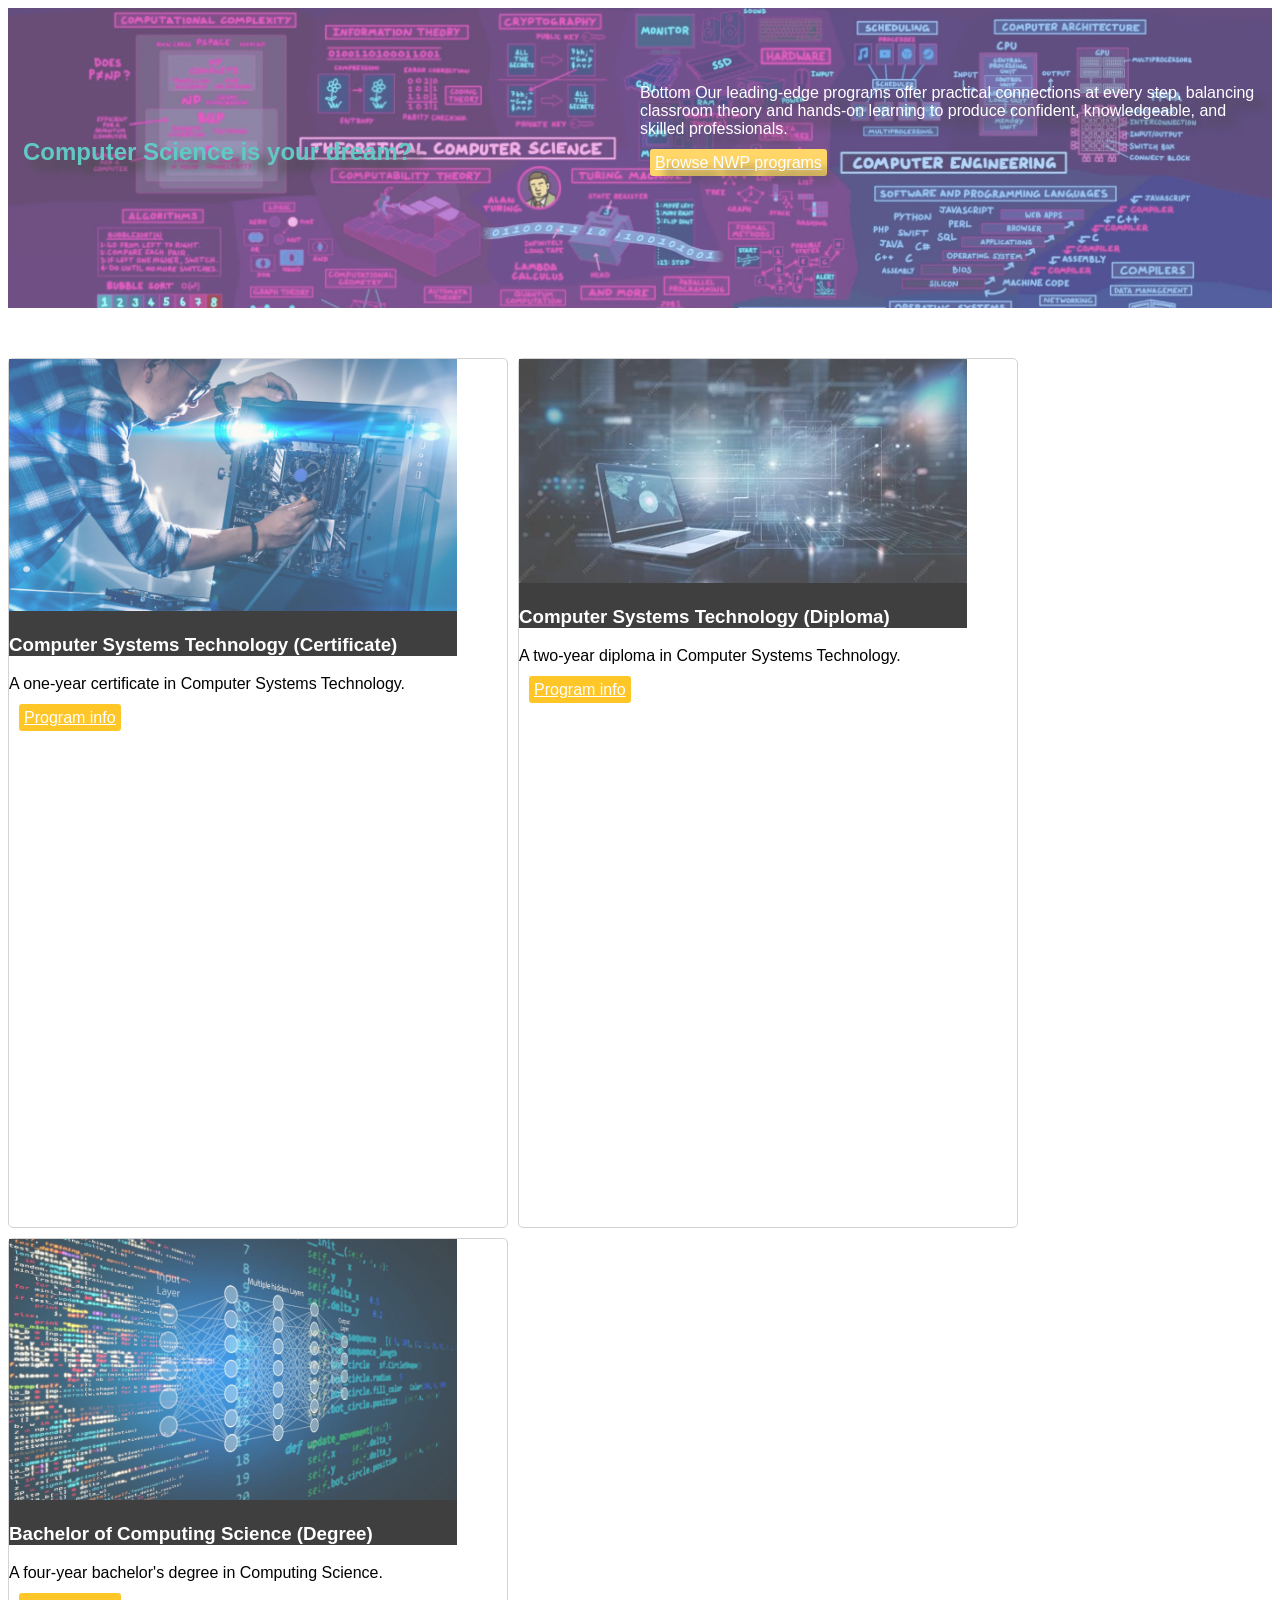
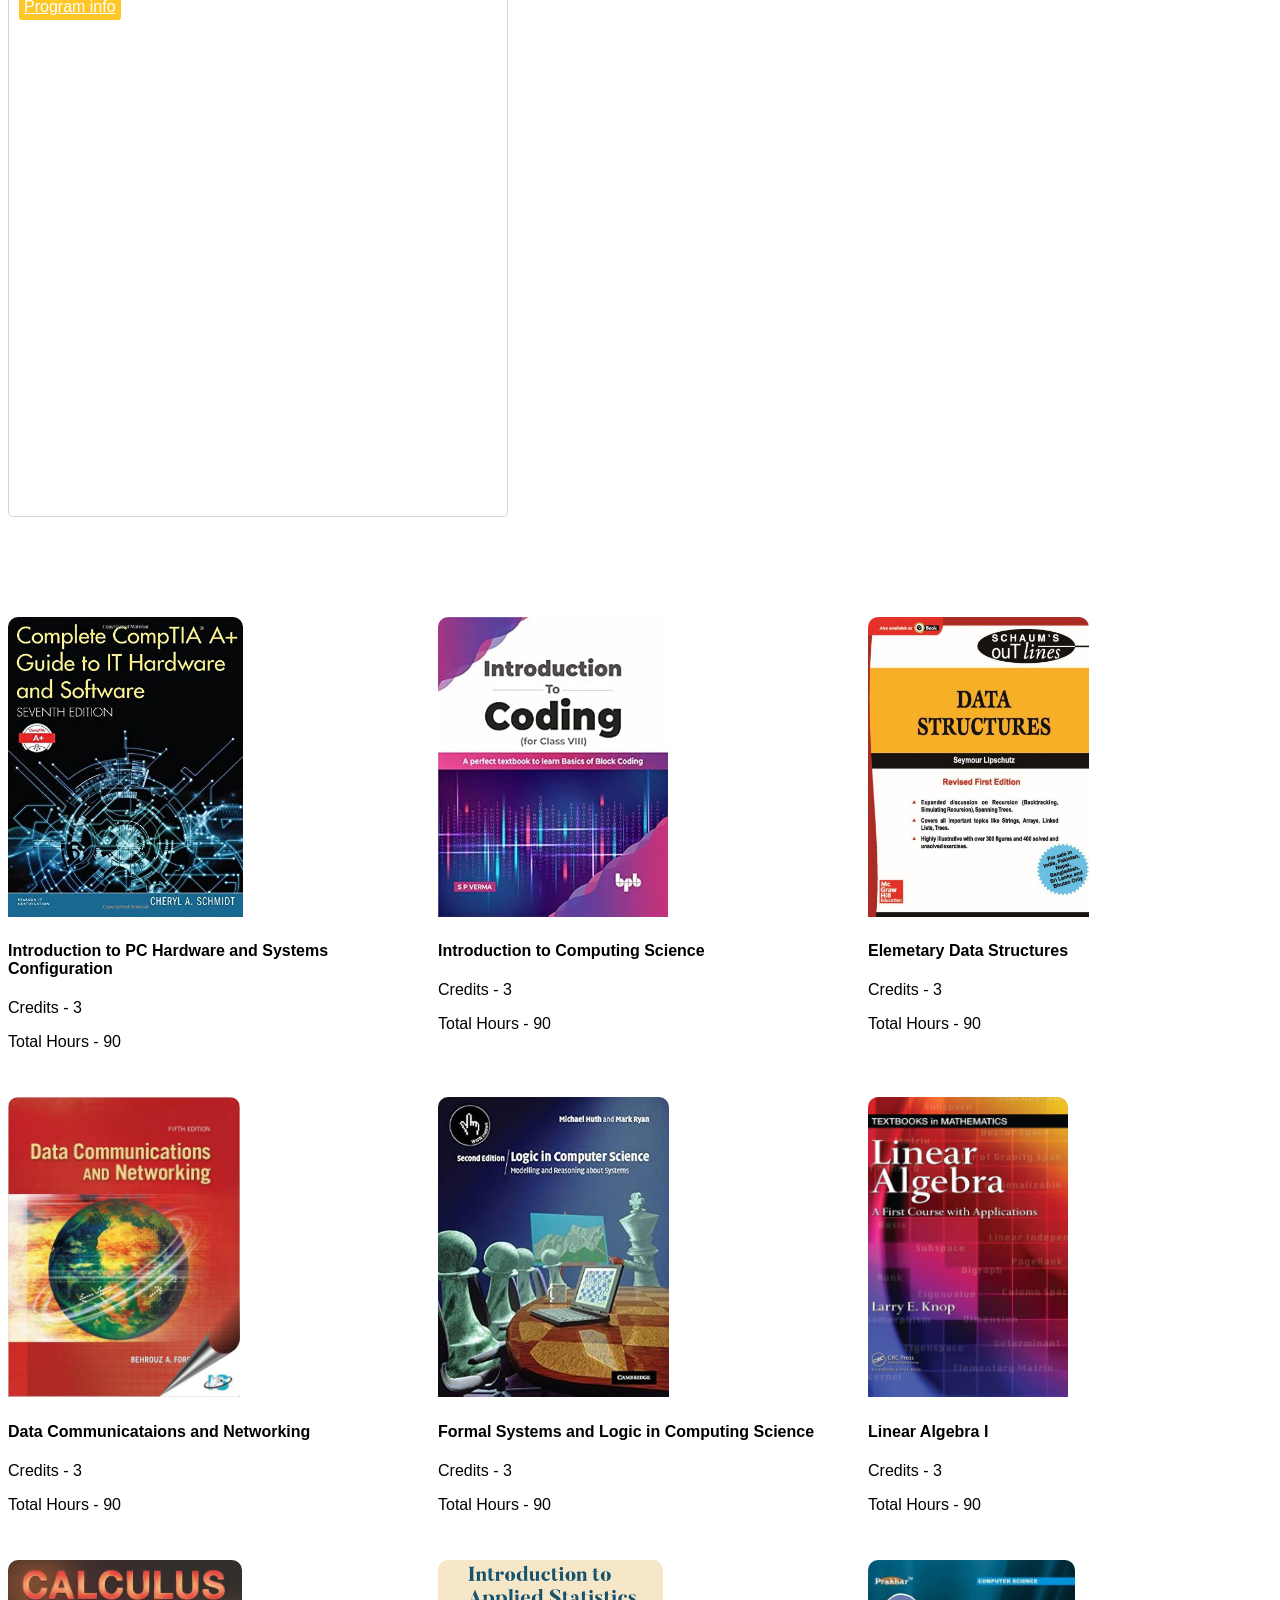
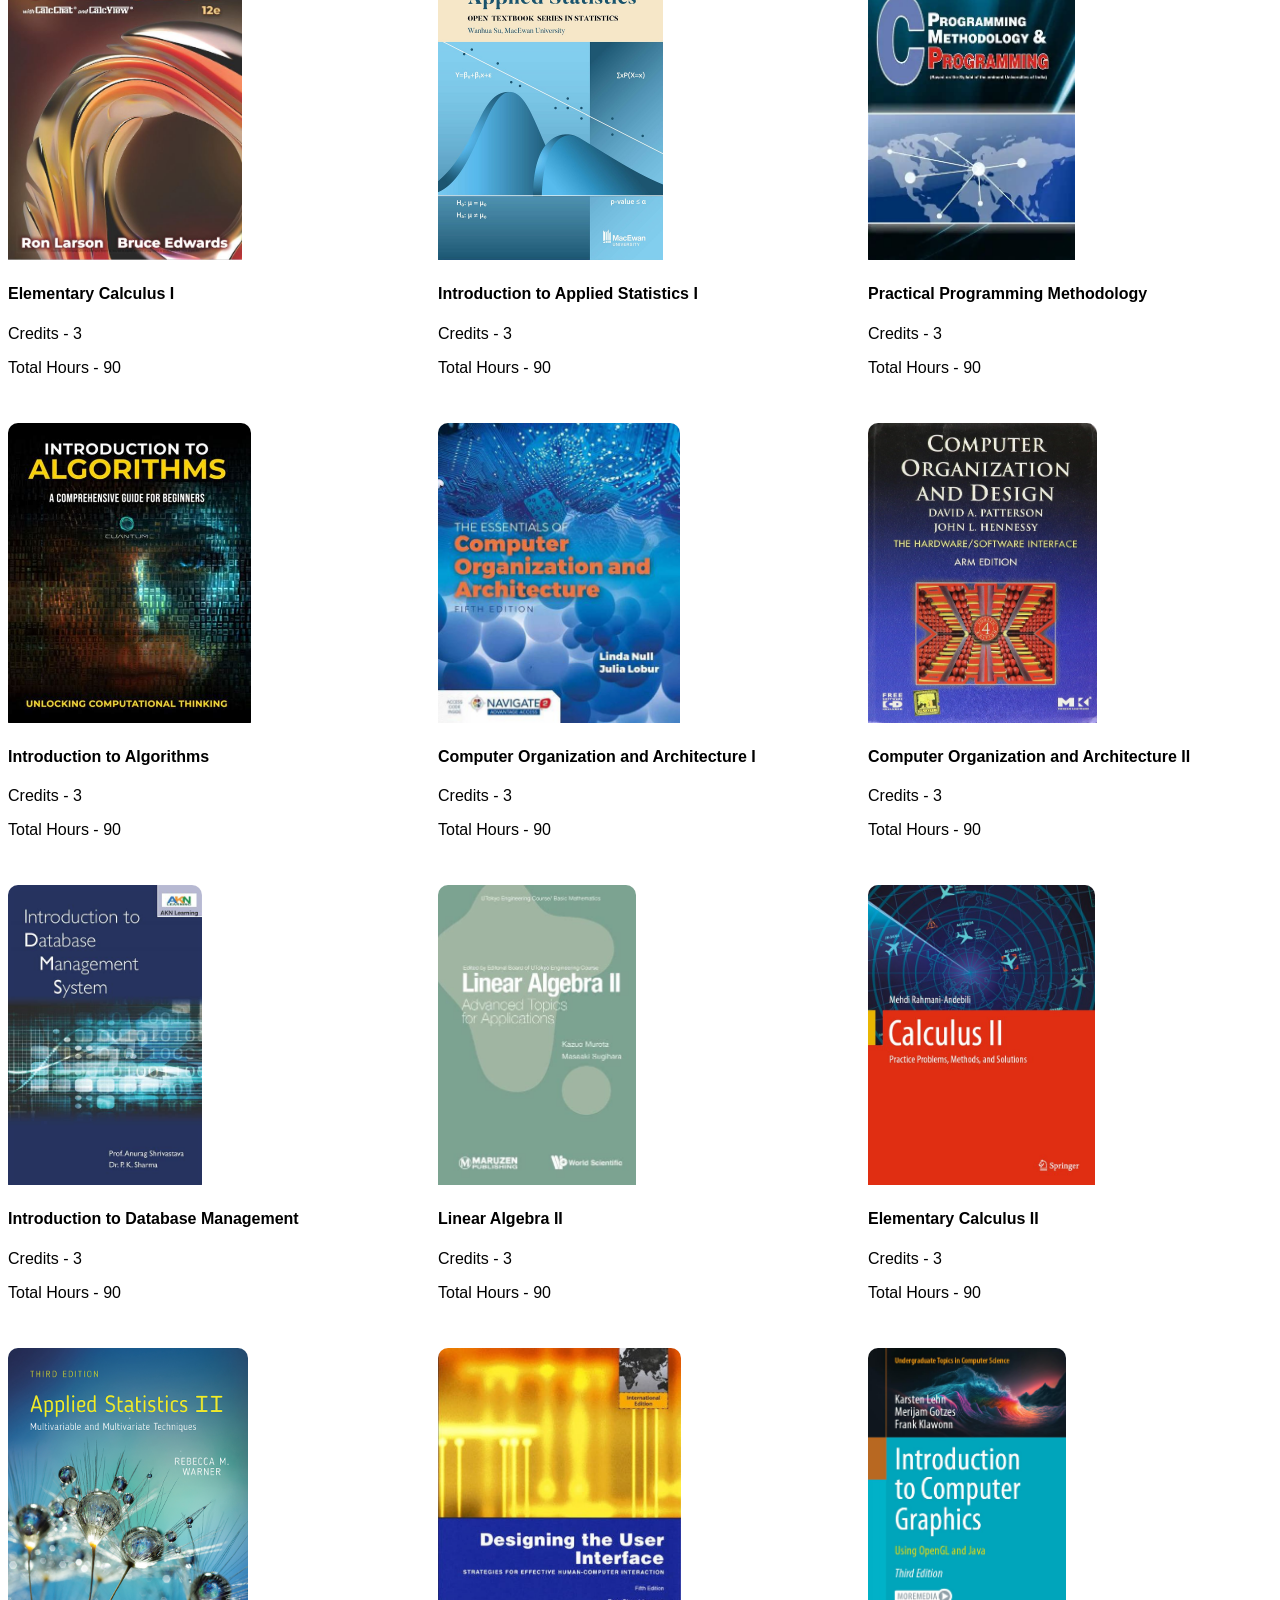
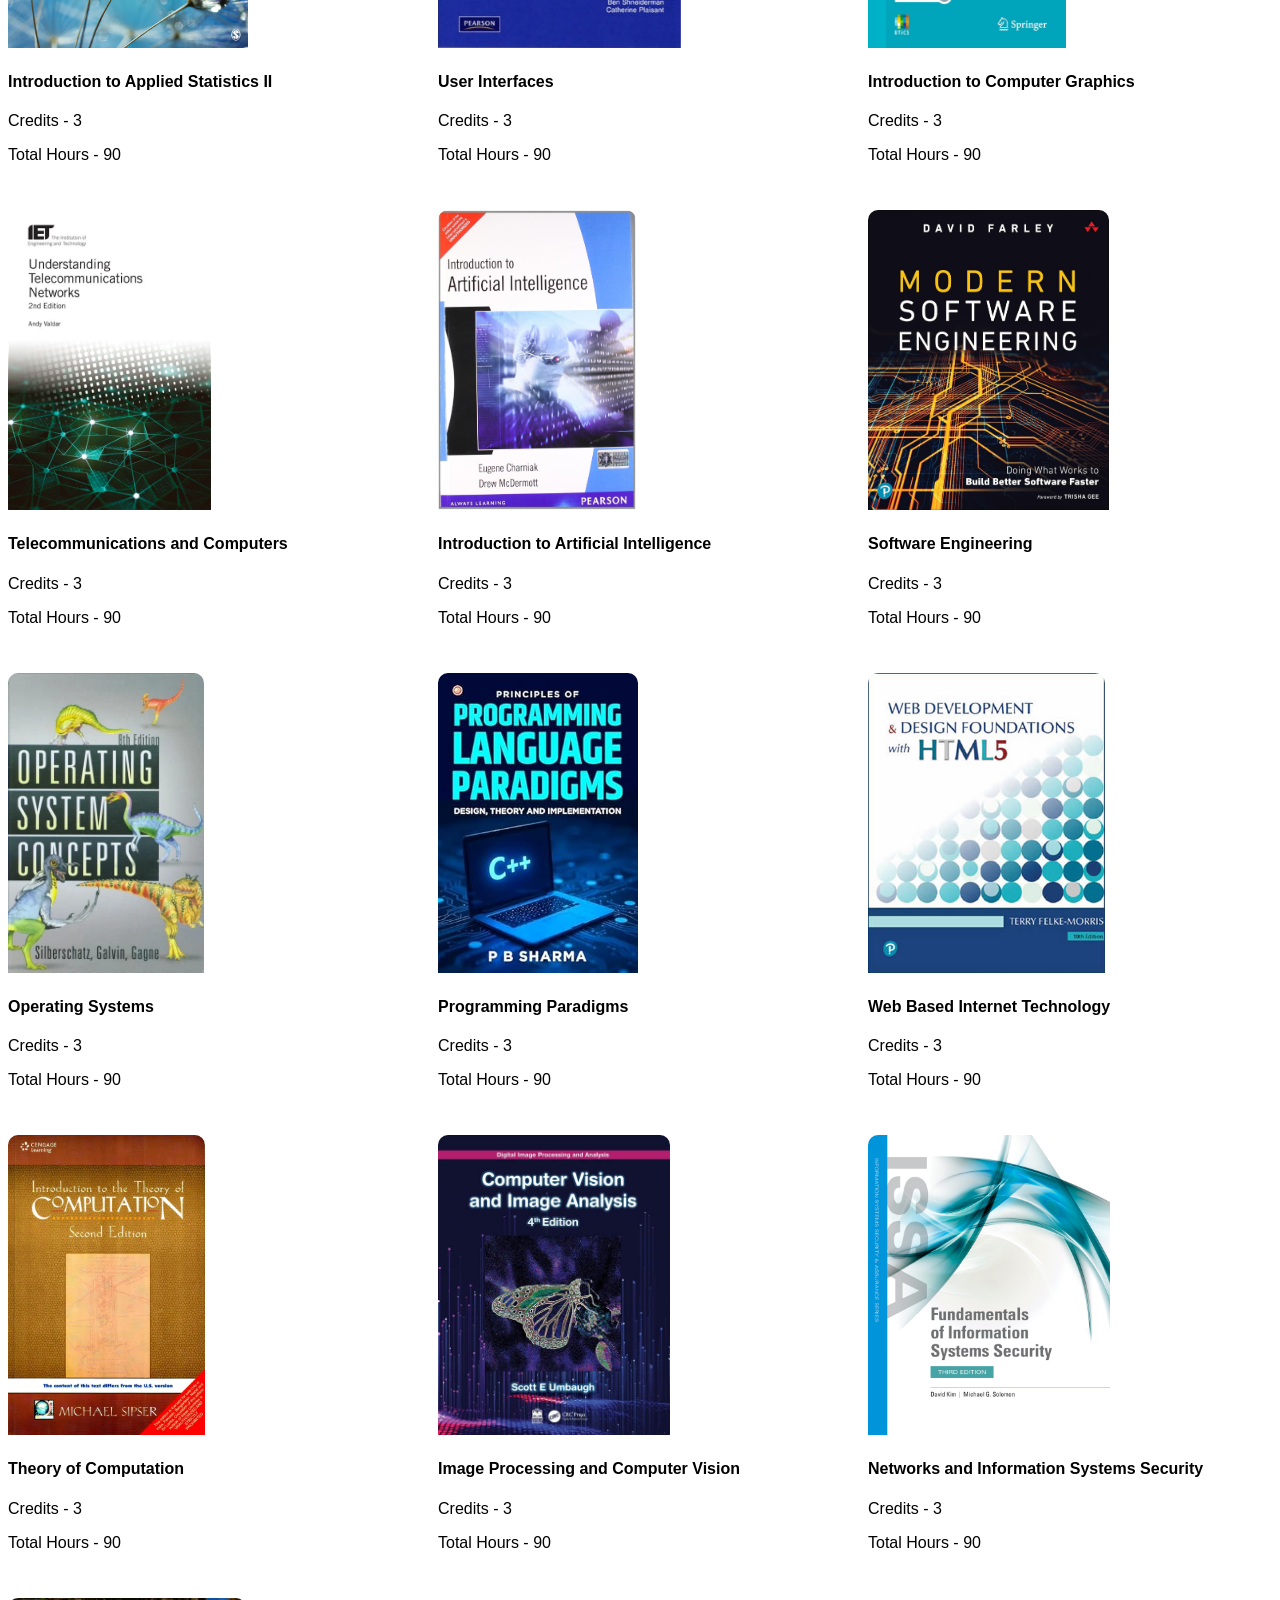
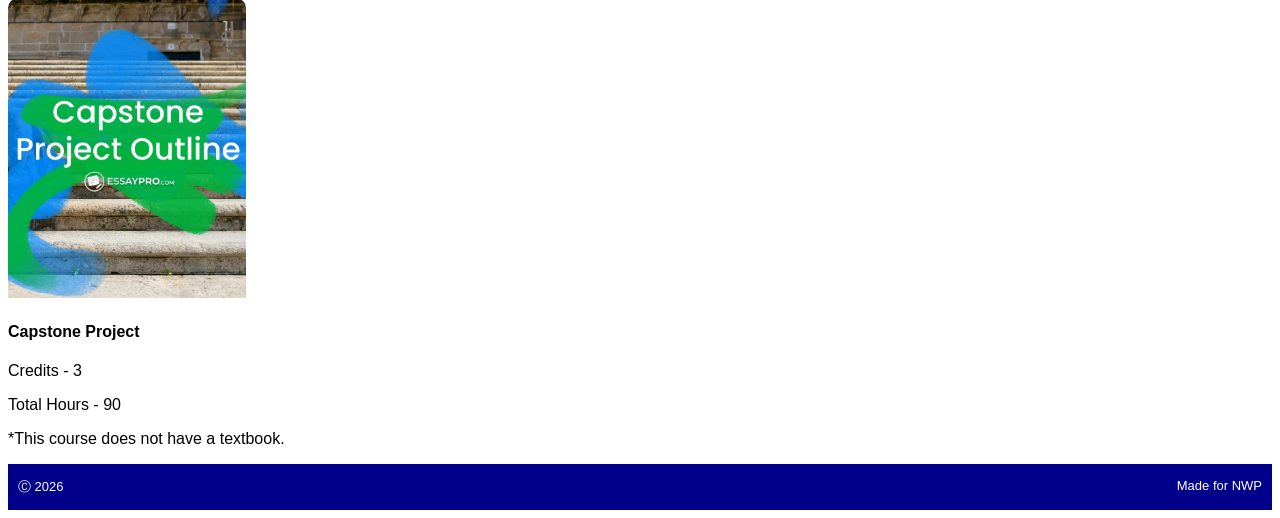
<file: index.html>
<!DOCTYPE html>
<html lang = "en">
    <head>
        <link rel = "stylesheet" type = "text/css" href = "styles/a5.css" />
        <title>Kevin's NWP Computer Science</title>
    </head>

    <body>
        <!-- Header -->
        <div class = "header">
            <!-- <img id = "img-head" src = "favicons/compsci.jpg"> -->
            <h2 class = "header-title">Computer Science is your dream?</h2>
            <div class = "header-text">
                <p>Bottom Our leading-edge programs offer practical connections at every step,
                    balancing classroom theory and hands-on learning to produce confident, knowledgeable, and skilled professionals.</p>
                <a href = "https://www.nwpolytech.ca/programs?program_area%5B4789%5D=4789&length=&sort_by=title">Browse NWP programs</a>
            </div>
        </div>

        <!-- List of NWP programs -->
        <div class = "programs">
            <div class = "program-child" id = "certificate">
                <div class = "program-name">
                    <img class = "program-img" id = "img-certificate" src = "favicons/certificate.jpg">
                    <h3>Computer Systems Technology (Certificate)</h3>
                </div>
                <p class = "program-description">A one-year certificate in Computer Systems Technology.</p>
                <a href = "https://www.nwpolytech.ca/program/computer-systems-technology-certificate">Program info</a>
            </div>

            <div class = "program-child" id = "diploma">
                <div class = "program-name">
                    <img class = "program-img" id = "img-diploma" src = "favicons/diploma.jpg">
                    <h3>Computer Systems Technology (Diploma)</h3>
                </div>
                <p class = "program-description">A two-year diploma in Computer Systems Technology.</p>
                <a href = "https://www.nwpolytech.ca/program/computer-systems-diploma">Program info</a>
            </div>

            <div class = "program-child" id = "degree">
                <div class = "program-name">
                    <img class = "program-img" id = "img-degree" src = "favicons/degree.jpg">
                    <h3>Bachelor of Computing Science (Degree)</h3>
                </div>
                <p class = "program-description">A four-year bachelor's degree in Computing Science.</p>
                <a href = "https://www.nwpolytech.ca/program/computing-science-degree">Program info</a>
            </div>
        </div>

        <!-- List of Computing Science courses -->
        <div class = "courses">
            <div class = one-course id = "cs2210">
                <img class = "textbook" id = "img-cs2210-text" src = "favicons/cs2210.jpg">
                <h4>Introduction to PC Hardware and Systems Configuration</h4>
                <p class = "credits">Credits - 3</p>
                <p class = "hours">Total Hours - 90</p>
            </div>

            <div class = one-course id = "cs1140">
                <img class = "textbook" id = "img-cs1140-text" src = "favicons/cs1140.jpg">
                <h4>Introduction to Computing Science</h4>
                <p class = "credits">Credits - 3</p>
                <p class = "hours">Total Hours - 90</p>

            </div>

            <div class = one-course id = "cs1150">
                <img class = "textbook" id = "img-cs1150-text" src = "favicons/cs1150.jpg">
                <h4>Elemetary Data Structures</h4>
                <p class = "credits">Credits - 3</p>
                <p class = "hours">Total Hours - 90</p>
            </div>
            
            <div class = one-course id = "cs2000">
                <img class = "textbook" id = "img-cs2000-text" src = "favicons/cs2000.jpg">
                <h4>Data Communicataions and Networking</h4>
                <p class = "credits">Credits - 3</p>
                <p class = "hours">Total Hours - 90</p>
            </div>

            <div class = one-course id = "cs2720">
                <img class = "textbook" id = "img-cs2720-text" src = "favicons/cs2720.jpg">
                <h4>Formal Systems and Logic in Computing Science</h4>
                <p class = "credits">Credits - 3</p>
                <p class = "hours">Total Hours - 90</p>
            </div>

            <div class = one-course id = "ma1200">
                <img class = "textbook" id = "img-ma1200-text" src = "favicons/ma1200.jpg">
                <h4>Linear Algebra I</h4>
                <p class = "credits">Credits - 3</p>
                <p class = "hours">Total Hours - 90</p>
            </div>

            <div class = one-course id = "ma1130">
                <img class = "textbook" id = "img-ma1130-text" src = "favicons/ma1130.jpg">
                <h4>Elementary Calculus I</h4>
                <p class = "credits">Credits - 3</p>
                <p class = "hours">Total Hours - 90</p>
            </div>

            <div class = one-course id = "st1510">
                <img class = "textbook" id = "img-st1510-text" src = "favicons/st1510.jpg">
                <h4>Introduction to Applied Statistics I</h4>
                <p class = "credits">Credits - 3</p>
                <p class = "hours">Total Hours - 90</p>
            </div>

            <div class = one-course id = "cs2010">
                <img class = "textbook" id = "img-cs2010-text" src = "favicons/cs2010.jpg">
                <h4>Practical Programming Methodology</h4>
                <p class = "credits">Credits - 3</p>
                <p class = "hours">Total Hours - 90</p>
            </div>

            <div class = one-course id = "cs2040">
                <img class = "textbook" id = "img-cs2040-text" src = "favicons/cs2040.jpg">
                <h4>Introduction to Algorithms</h4>
                <p class = "credits">Credits - 3</p>
                <p class = "hours">Total Hours - 90</p>
            </div>

            <div class = one-course id = "cs2290">
                <img class = "textbook" id = "img-cs2290-text" src = "favicons/cs2290.jpg">
                <h4>Computer Organization and Architecture I</h4>
                <p class = "credits">Credits - 3</p>
                <p class = "hours">Total Hours - 90</p>
            </div>

            <div class = one-course id = "cs3290">
                <img class = "textbook" id = "img-cs2010-text" src = "favicons/cs3290.jpg">
                <h4>Computer Organization and Architecture II</h4>
                <p class = "credits">Credits - 3</p>
                <p class = "hours">Total Hours - 90</p>
            </div>

            <div class = one-course id = "cs2910">
                <img class = "textbook" id = "img-cs2910-text" src = "favicons/cs2910.jpg">
                <h4>Introduction to Database Management</h4>
                <p class = "credits">Credits - 3</p>
                <p class = "hours">Total Hours - 90</p>
            </div>

            <div class = one-course id = "ma2250">
                <img class = "textbook" id = "img-ma2250-text" src = "favicons/ma2250.jpg">
                <h4>Linear Algebra II</h4>
                <p class = "credits">Credits - 3</p>
                <p class = "hours">Total Hours - 90</p>
            </div>

            <div class = one-course id = "ma1150">
                <img class = "textbook" id = "img-ma1150-text" src = "favicons/ma1150.jpg">
                <h4>Elementary Calculus II</h4>
                <p class = "credits">Credits - 3</p>
                <p class = "hours">Total Hours - 90</p>
            </div>

            <div class = one-course id = "st25250">
                <img class = "textbook" id = "img-st2520-text" src = "favicons/st2520.jpg">
                <h4>Introduction to Applied Statistics II</h4>
                <p class = "credits">Credits - 3</p>
                <p class = "hours">Total Hours - 90</p>
            </div>

            <div class = one-course id = "cs3010">
                <img class = "textbook" id = "img-cs3010-text" src = "favicons/cs3010.jpg">
                <h4>User Interfaces</h4>
                <p class = "credits">Credits - 3</p>
                <p class = "hours">Total Hours - 90</p>
            </div>

            <div class = one-course id = "cs3110">
                <img class = "textbook" id = "img-cs3110-text" src = "favicons/cs3110.jpg">
                <h4>Introduction to Computer Graphics</h4>
                <p class = "credits">Credits - 3</p>
                <p class = "hours">Total Hours - 90</p>
            </div>

            <div class = one-course id = "cs3130">
                <img class = "textbook" id = "img-cs3130-text" src = "favicons/cs3130.jpg">
                <h4>Telecommunications and Computers</h4>
                <p class = "credits">Credits - 3</p>
                <p class = "hours">Total Hours - 90</p>
            </div>

            <div class = one-course id = "cs3220">
                <img class = "textbook" id = "img-cs3220-text" src = "favicons/cs3220.jpg">
                <h4>Introduction to Artificial Intelligence</h4>
                <p class = "credits">Credits - 3</p>
                <p class = "hours">Total Hours - 90</p>
            </div>

            <div class = one-course id = "cs3610">
                <img class = "textbook" id = "img-cs3610-text" src = "favicons/cs3610.jpg">
                <h4>Software Engineering</h4>
                <p class = "credits">Credits - 3</p>
                <p class = "hours">Total Hours - 90</p>
            </div>

            <div class = one-course id = "cs3790">
                <img class = "textbook" id = "img-cs3790-text" src = "favicons/cs3790.jpg">
                <h4>Operating Systems</h4>
                <p class = "credits">Credits - 3</p>
                <p class = "hours">Total Hours - 90</p>
            </div>

            <div class = one-course id = "cs3860">
                <img class = "textbook" id = "img-cs3860-text" src = "favicons/cs3860.jpg">
                <h4>Programming Paradigms</h4>
                <p class = "credits">Credits - 3</p>
                <p class = "hours">Total Hours - 90</p>
            </div>

            <div class = one-course id = "cs3990">
                <img class = "textbook" id = "img-cs3990-text" src = "favicons/cs3990.jpg">
                <h4>Web Based Internet Technology</h4>
                <p class = "credits">Credits - 3</p>
                <p class = "hours">Total Hours - 90</p>
            </div>
            
            <div class = one-course id = "cs4040">
                <img class = "textbook" id = "img-cs4040-text" src = "favicons/cs4040.jpg">
                <h4>Theory of Computation</h4>
                <p class = "credits">Credits - 3</p>
                <p class = "hours">Total Hours - 90</p>
            </div>

            <div class = one-course id = "cs4060">
                <img class = "textbook" id = "img-cs4060-text" src = "favicons/cs4060.jpg">
                <h4>Image Processing and Computer Vision</h4>
                <p class = "credits">Credits - 3</p>
                <p class = "hours">Total Hours - 90</p>
            </div>

            <div class = one-course id = "cs4130">
                <img class = "textbook" id = "img-cs4130-text" src = "favicons/cs4130.jpg">
                <h4>Networks and Information Systems Security</h4>
                <p class = "credits">Credits - 3</p>
                <p class = "hours">Total Hours - 90</p>
            </div>

            <div class = one-course id = "cs4996">
                <img class = "textbook" id = "img-cs4996-text" src = "favicons/cs4996.jpg">
                <h4>Capstone Project</h4>
                <p class = "credits">Credits - 3</p>
                <p class = "hours">Total Hours - 90</p>
                <p class = "extra">*This course does not have a textbook.</p>
            </div>

        </div>

        <div class = "footer">
            <p id = "footer-1">&#x24B8 2026</p>
            <p id = "footer-2">Made for NWP</p>
        </div>
    </body>
</html>
</file>
<file: styles/a5.css>
html {
    font-family: Arial
}

/* Header formatting */
.header {
    display: grid;
    grid-template-columns: repeat(2, 1fr);
    grid-template-rows: 150px;

    margin-bottom: 50px;
    width: 100%;
    height: 300px;
    background-image: url(../favicons/compsci.jpg);
    background-size: cover;
    opacity: 70%
}

.header-title {
    margin-left: 15px;
    margin-top: 130px;
    font-weight: bold;
    color: lightseagreen;
    text-shadow: 10px 10px 10px black;
}

.header-text {
    margin-top: 60px;
    color: white;
    text-shadow: 10px 10px 10px black;
}

/* "Program info" link properties*/
a {
    border-radius: 3px;
    margin: 10px;
    padding: 5px;

    background-color: rgb(255, 198, 40);
    color: white;

    /* Transluscent on hover */
    &:hover {
        opacity: 50%;
        transition: 0.5s;
    }
}

/* Programs section formatting */
.programs {
    display: grid;
    padding-bottom: 100px;
    /* grid-template-columns: repeat(3, 1fr); */
    grid-template-columns: repeat(auto-fit, minmax(200px, 500px));
    grid-gap: 10px;
}

/* Program properties */
.program-child {
    padding-bottom: 100%;
    border-style: solid;
    border-radius: 5px;
    border-width: 1px;
    border-color: lightgray;
}

/* Program title properties */
.program-name {
    width: 90%;

    background-color: black;
    color: white;
    opacity: 75%;
}

/* Fit image in grid */
.program-img {
    width: 100%;
}

/* Course information formatting */
.courses {
    display: grid;
    grid-template-columns: repeat(auto-fit, minmax(100px, 400px));
    grid-gap: 30px;
}

/* Textbook image properties */
.textbook {
    height: 300px;
    border-radius: 10px 10px 0px 0px;

    /* Expand on hover */
    &:hover {
        transform: scale(120%);
        transition: 0.5s;
    }
}

.footer {
    display: grid;
    grid-template-columns: repeat(2, 1fr);

    padding: 1px;
    padding-left: 10px;
    padding-right: 10px;
    font-size: 13px;
    background-color: darkblue;
    color: white;
}

#footer-2 {
    text-align: right;
}
</file>
